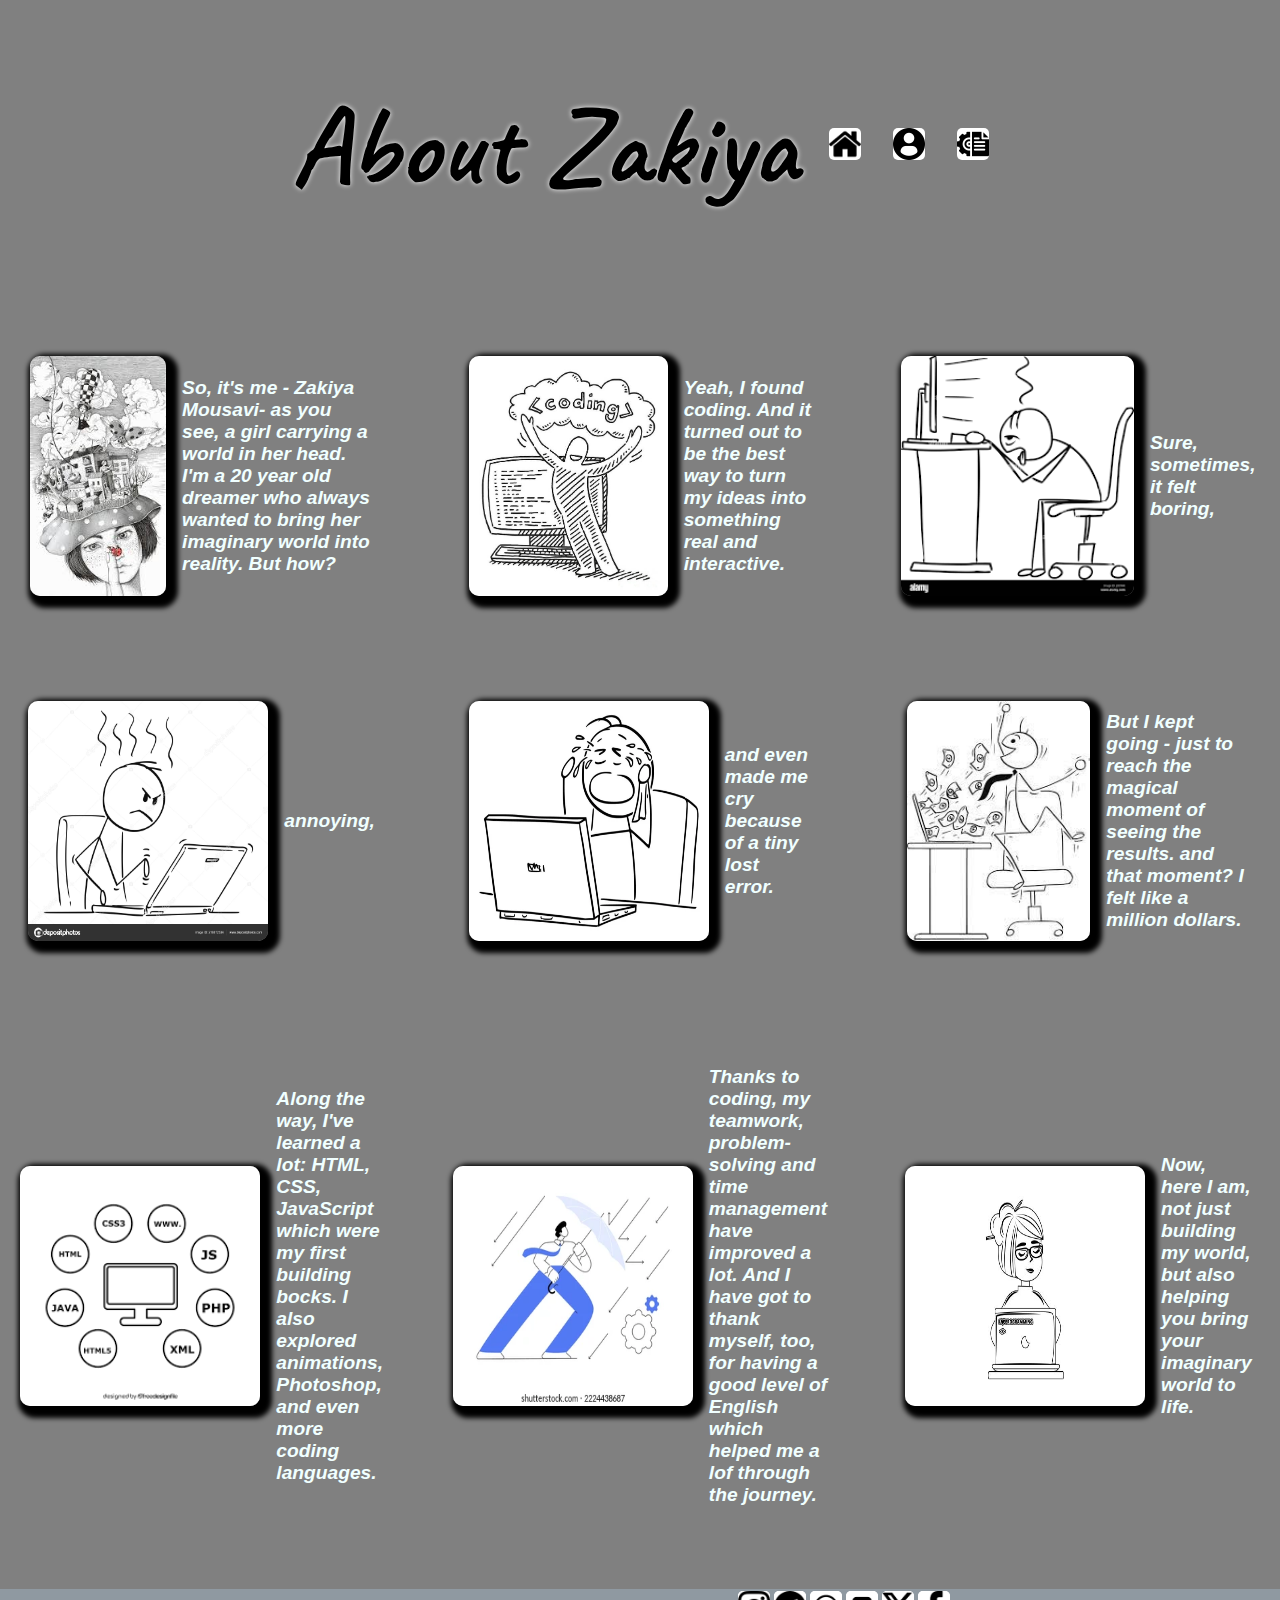
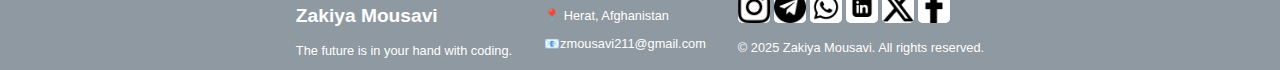
<file: aboutme.html>
<!DOCTYPE html>
<html lang="en">
<head>
    <meta charset="UTF-8">
    <meta name="viewport" content="width=device-width, initial-scale=1.0">
    <title>My Portfolio Website</title>
     <link rel="stylesheet" href="style.css">
    <link rel="preconnect" href="https://fonts.googleapis.com">
    <link rel="preconnect" href="https://fonts.gstatic.com" crossorigin>
    <link href="https://fonts.googleapis.com/css2?family=Caveat:wght@400..700&display=swap" rel="stylesheet">
    
</head>
<body>
    <div class="first">
        <h1>About Zakiya</h1>
       <nav class="navbar">
        <a href="index.html"><img class="icon" src="home.png" alt="Home"></a>
        <a href="aboutme.html"><img class="icon" src="64572.png" alt="About me"></a>
        <a href="Projects.html"><img class="icon" src="2048555.png" alt="Projects"></a>
       </nav>
    </div>
    <section>
        <div class="container">
        <div class="me" id="m1"> 
            <img class="pic"  src="images.jpg" alt="Me">
            <p class="part">So, it's me - <strong>Zakiya Mousavi</strong>- as you see, a girl carrying a world in her head.
            I'm a 20 year old dreamer who always wanted to bring her imaginary world into reality. But how?</p>  
        </div>
        <div class="me" id="m2">
            <img class="pic"  src="computer.jpg" alt="coding">
            <p class="part">Yeah, I found coding. And it turned out to be the best way to turn my ideas into something real
                 and interactive.
            </p>
        </div>
        <div class="me" id="m3">
            <img class="pic"  src="tired.png" alt="tired">
            <p class="part">Sure, sometimes, it felt boring,</p>
        </div>
        <div class="me" id="m4">
            <img class="pic" src="angry.jpg" alt="angry">
            <p class="part">annoying,</p>
        </div>
        <div class="me" id="m5">
            <img class="pic"  src="cry.jpg" alt="cry">
            <p class="part">and even made me cry because of a tiny lost error.</p>
        </div>
        <div class="me" id="m6">
            <img class="pic"  src="dollar.jpg" alt="money">
            <p class="part">But I kept going - just to reach the magical moment of seeing the results.
                and that moment? I felt like a million dollars.
            </p>
        </div>
        <div class="me" id="m7">
            <img class="pic"  src="download.png" alt="java">
            <p class="part">Along the way, I've learned a lot: HTML, CSS, JavaScript which were my first building bocks.
                I also explored animations, Photoshop, and even more coding languages.
            </p>
        </div>
        <div class="me" id="m8">
            <img class="pic"  src="strong.webp" alt="strong">
            <p class="part">Thanks to coding, my teamwork, problem-solving and time management have improved a lot.
                And I have got to thank myself, too, for having a good level of English which helped me a lof through the journey.
            </p>
        </div>
        <div class="me" id="m9">
            <img class="pic"  src="Girl-coder-.jpg" alt="coder">
            <p class="part">Now, here I am, not just building my world, but also helping you 
                bring your imaginary world to life.
            </p>
        </div>  
    </div>
    </section>
     <footer class="footer">
        <div class="last">
            <h2>Zakiya Mousavi</h2>
            <p>The future is in your hand with coding.</p>
        </div>
        <div class="last">
            <p> 📍 Herat, Afghanistan</p>
            <p> <a href="mailto:zmousavi211@gmail.com">📧zmousavi211@gmail.com</a></p>    
        </div>
        <div class="footericon">
        <img class="icon" src="instagram.png" alt="instagram">
        <img class="icon" src="telegram.png" alt="telegram">
        <img class="icon" src="whatsapp.png" alt="whatsapp">
        <img class="icon" src="linkden.png" alt="linkden">
        <img class="icon" src="x.png" alt="x">
        <img class="icon" src="facebook.png" alt="facebook">
        <p class="last">&copy; 2025 Zakiya Mousavi. All rights reserved.</p>
        </div>
    </footer>  
</body>
</html>
</file>
<file: style.css>
body{
    display: grid;
    grid-template-columns: 100%;
    grid-template-rows: 1fr 1fr 1fr;
    justify-items: center;
    align-items: center;
    margin:0;
    height: 100vh;
    background-color:gray;
    flex-wrap: wrap;
}
@media(max-width:400px, max-height:400px){
    .body{grid-template-columns: 1fr;
       margin: 0;
        background-size: auto;
        align-items:center;
          justify-content:center;
      height: 100%;
      display: grid;
      grid-template-rows: auto;}

}

.first{
    display: flex;
    flex-wrap:wrap;
    align-items: center;
    gap: 2rem;
    justify-content:center;
}
@media(max-width:350px){
    .first{display: flex;
     gap:2rem;}
}

h1{
  font-family: "Caveat", cursive;
  font-size:700%;
  font-style:normal;
  text-shadow: 0 0 5px white;
  animation: glow 2s ease-in-out infinite alternate;
}

@keyframes glow {
    from{text-shadow: 0 0 5px white}
    to{text-shadow: 0 0 15px white;
    }
    
}

.navbar{
    display: flex;
    gap:2rem;
}

.icon{
    height: 2rem;
    width: 2rem;
    border-radius: 5px;
    background-color:white;
    transition: transform 0.3s ease, filter 0.3s ease;
    
}

.icon:hover{
    transform: scale(2.0);
}

.introduction{
    display: grid;
    justify-content: center;
    grid-template-columns: 50%;
    grid-template-rows: 1fr auto;
}
.text{
     font-family: "Caveat", cursive;
     font-size: 200%;
     font-style:normal;
     font-weight: bold;
     opacity:0;
     transform:translateY(20px);
     animation:ph2 2s ease-out forwards;
}
@keyframes ph2 {
    to{ opacity :1; 
    transform: translateY(0);}
}

.footer{
    width: 100%;
    background-color: rgba(176, 207, 229, 0.325);
    display:flex;
    flex-direction: row;
    justify-content: center;
    align-items: center;
    gap: 2rem;
}   

@media (max-width:350px){ 
    .footer{display: flex;}
}




.last{
    font-family: Arial, Helvetica, sans-serif;
    font-size: 0.8rem;
    color: white;
}

.last a{
    text-decoration: none;
    color: white;
}


.container{
    display: grid;
    grid-template-columns: repeat(3, 30%);
    grid-template-rows: auto;
    flex-wrap: wrap;
    gap: 2rem;
    margin: 0;
    padding: 2rem;
    align-items: center;
    justify-content: center;
}
@media(max-width:350px){
    .container{grid-template-columns:1fr);
    grid-template-rows: auto;
   align-items:center;
   justify-content:center;
               
}
}
.me{
    display: flex;
    gap: 1rem;
    justify-content: center;
    align-items: center;
    padding: 2rem;
}

.pic{
    height: 15rem;
    width: 15rem;
    border-radius: 10px;
    box-shadow: 5px 5px 5px 7px black;
}
.part{
    font-family:Arial, Helvetica, sans-serif;
    font-weight: bolder;
    font-size: larger;
    font-style: italic;
    color: azure;
}

.con{
    display:grid;
    align-items: center;
    justify-content: center;
    gap: 1rem;
}
@media(max-width:350){
   .con{ display:grid;
        align-item:center;
        justify-content:center;}
}
    

.img4{
    height: 15rem;
    width: 15rem;
    border-radius: 10px;
}
.pro{
    display: flex;
    justify-content: center;
    align-items: center;
    padding: 1rem;
    flex-direction: column;
    border-radius: 5px;
    width:60%;
    background-color: rgb(147, 182, 199);
    box-shadow: 0 0 3px 7px rgb(138, 163, 190) ;
}
.secondpart{
    font-family: Arial, Helvetica, sans-serif;
    font-weight: bold;
}
.pro a{
    text-decoration: none;
    color: white;
}
.pro a:hover{
    color: blue;
}
</file>
